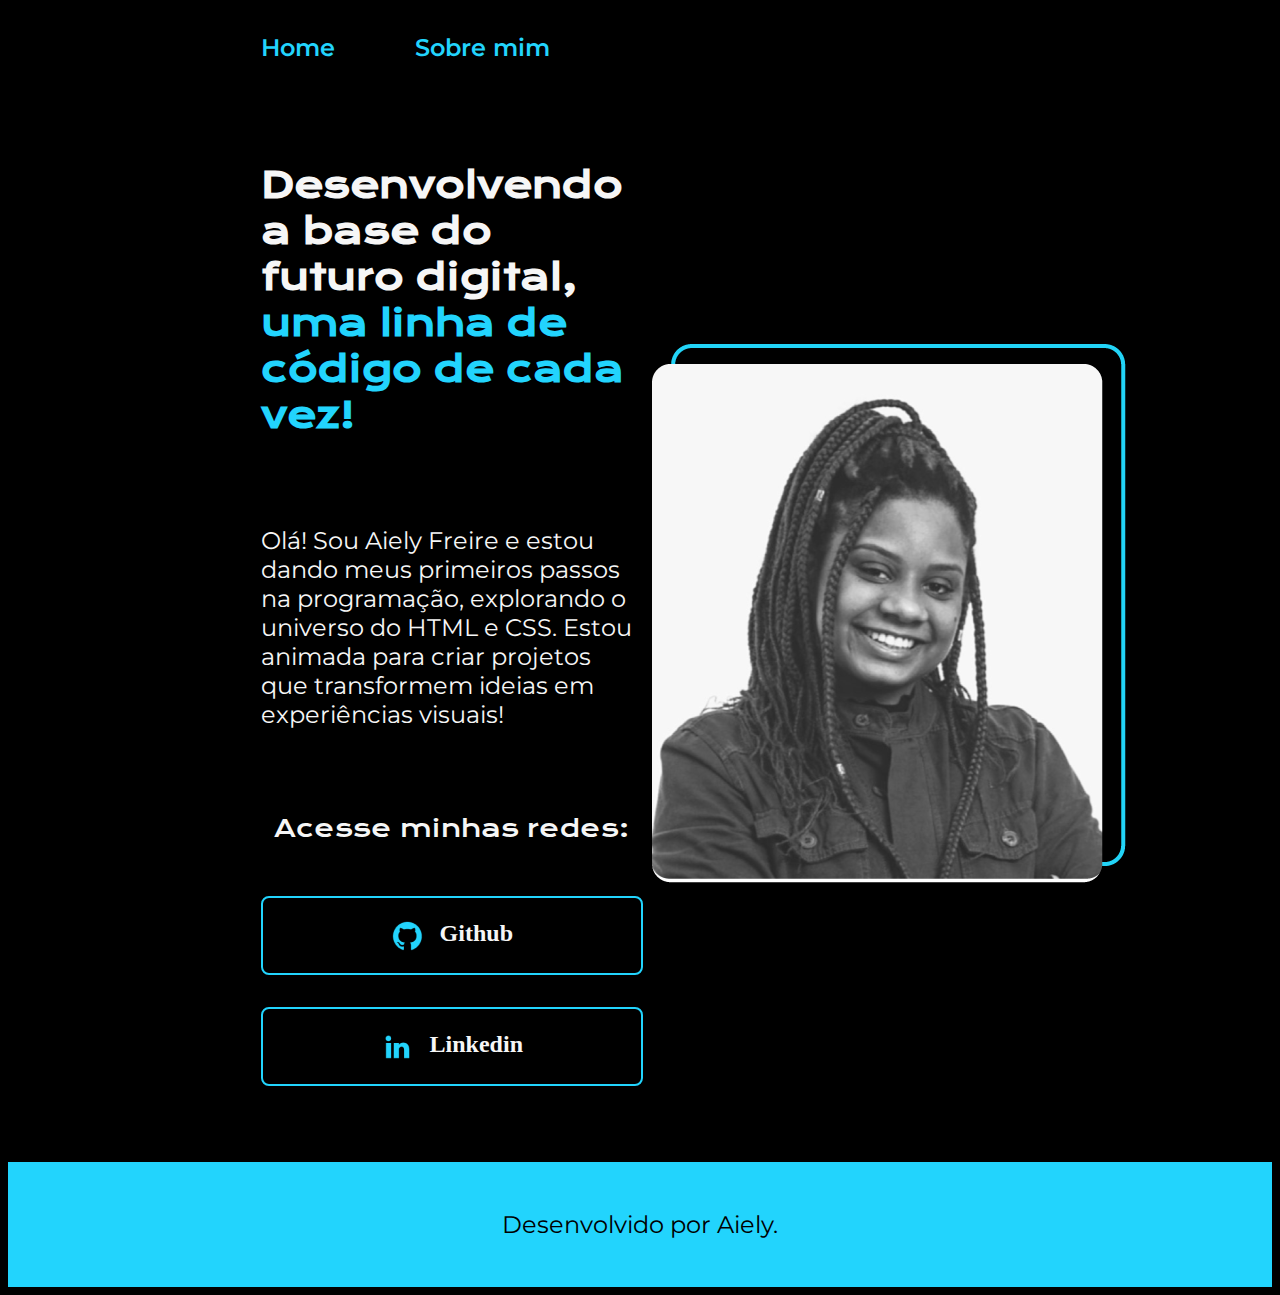
<file: index.html>
<!DOCTYPE html>
<html lang="pt-br">
<head>
    <meta charset="UTF-8">
    <meta http-equiv="X-UA-Compatible" content="IE=edge">
    <meta name="viewport" content="width=device-width, initial-scale=1.0">
    <title>Portifolio</title>
    <link rel="stylesheet" href="./Styles/Style.css">
</head>
<body>
    <header class="cabecalho">
        <nav class="cabecalho__menu">
            <a class="cabecalho__menu__link" href="index.html" >Home</a>
            <a class="cabecalho__menu__link" href="About.html" >Sobre mim</a>
        </nav>
    </header>
    <main class="apresentacao">
       <section class="apresentacao__conteudo">
            <h1 class="apresentacao__conteudo__titulo">Desenvolvendo a base do futuro digital, <strong class="titulo-destaque">uma linha de código de cada vez!</strong></h1>
            <p class="apresentacao__conteudo__texto">Olá! Sou Aiely Freire e estou dando meus primeiros passos na programação, explorando o universo do HTML e CSS. Estou animada para criar projetos que transformem ideias em experiências visuais!</p>
           <div class="apresentacao__links">
            <h2 class="apresentacao__links__subtitulo">Acesse minhas redes:</h2>
            <a class="apresentacao__links__link" href="https://github.com/AielyFreire">
            <img src="./Assets/github.png">
            Github </a>
            <a class="apresentacao__links__link" href="https://www.linkedin.com/in/aiely-freire-271652272/">
            <img  src="./Assets/linkedin.png">
            Linkedin </a>
        </div></section>

<img src="./Assets/profile-pic2.png" alt="Foto de Aiely">
</main>
    <footer class="rodape">
        <p>Desenvolvido por Aiely.</p>
    </footer>
</body>
</html>
</file>
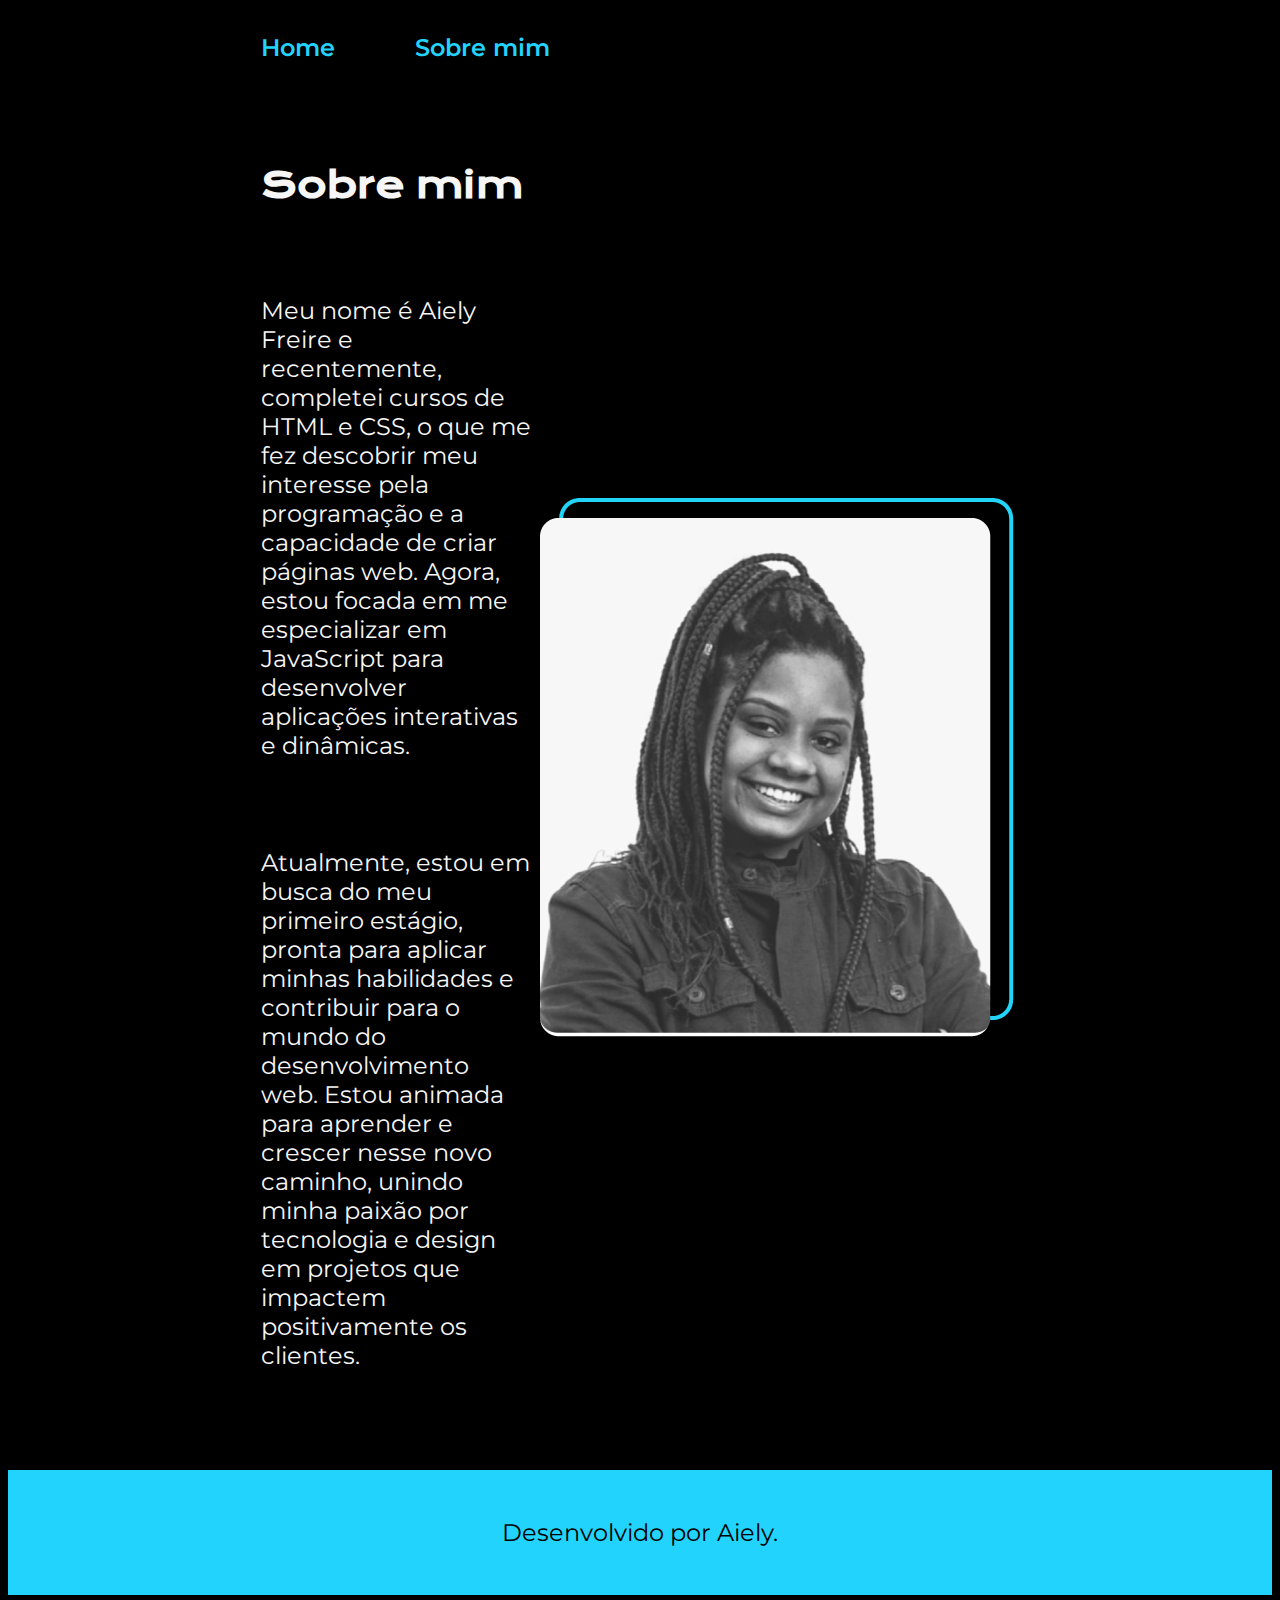
<file: About.html>
<!DOCTYPE html>
<html lang="pt-br">
<head>
    <meta charset="UTF-8">
    <meta name="viewport" content="width=device-width, initial-scale=1.0">
    <title>Sobre mim</title>
    <link rel="stylesheet" href="./Styles/Style.css">
</head>
<body>
  <header class="cabecalho">  
    <nav class="cabecalho__menu">
    <a class="cabecalho__menu__link" href="index.html" >Home</a>
    <a class="cabecalho__menu__link" href="About.html" >Sobre mim</a>
</nav>
</header>
<main class="apresentacao">
    <section class="apresentacao__conteudo">
    <h1 class="apresentacao__conteudo__titulo">Sobre mim</h1>
    <p class="apresentacao__conteudo__texto">Meu nome é Aiely Freire e recentemente, completei cursos de HTML e CSS, o que me fez descobrir meu interesse pela programação e a capacidade de criar páginas web. Agora, estou focada em me especializar em JavaScript para desenvolver aplicações interativas e dinâmicas.</p>
    <p class="apresentacao__conteudo__texto">Atualmente, estou em busca do meu primeiro estágio, pronta para aplicar minhas habilidades e contribuir para o mundo do desenvolvimento web. Estou animada para aprender e crescer nesse novo caminho, unindo minha paixão por tecnologia e design em projetos que impactem positivamente os clientes.</p>
   </section>
    <img src="./Assets/profile-pic2.png" alt="Foto de Aiely Freire">
</main>

  <footer class="rodape">
    <p>Desenvolvido por Aiely. </p>
</footer>
</body>
</html>
</file>
<file: Styles/Style.css>
@import url('https://fonts.googleapis.com/css2?family=Krona+One&family=Montserrat:ital,wght@0,600;1,600&display=swap');

:root {
 --cor-primaria:#000000;
 --cor-secundaria: #f6f6f6;
 --cor-terciaria: #22D4FD;  
 --cor-hover: #272727; 

 --fonte-primaria: 'Krona One', 'sans-serif';
 --fonte-secundaria: 'Montserrat', sans-serif;
}

margin {
margin:not(0)
padding not(0)
} 


body {

    box-sizing: border-box;
    background-color:var(--cor-primaria);
    color:var(--cor-secundaria)
}

.cabecalho {
    padding: 2% 0% 0% 20% ;

}

.cabecalho__menu {
    display: flex;
    gap: 80px;
}

.cabecalho__menu__link {
font-family: var(--fonte-secundaria);
font-size: 24px;
font-weight: 600;
color: var(--cor-terciaria);
text-decoration: none;

}
.apresentacao {
padding: 6% 20%;
display: flex;
align-items: center;
justify-content:space-between;
}

.apresentacao__conteudo {
    width: 615px;
    display: flex;
    flex-direction: column;
    gap: 40px;
}


.apresentacao__conteudo__titulo {
    font-size: 36px;
    font-family: var(--fonte-primaria);
}

.titulo-destaque {
    color: var(--cor-terciaria);
    
}
.apresentacao__conteudo__texto {
    font-size: 24px;
    font-family: var(--fonte-secundaria);
}

.apresentacao__links {
    display: flex;
    flex-direction: column;
    justify-content: space-between;
    align-items: center;
    gap: 32px;
}

.apresentacao__links__subtitulo {
    font-family: var(--fonte-primaria);
    font-weight: 400;
    font-size: 24px ;
}

.apresentacao__links__link {
    display: flex;
    justify-content: center;
    gap: 16px;
    border: 2px solid var(--cor-terciaria);
    width: 378px ;
    text-align: center;
    border-radius: 8px;
    font-size: 24px;
    font-weight: 600;
    padding: 21.5px 0;
    text-decoration: none;
    color: var(--cor-secundaria);
    font-family: var(--font-secundaria);

}

.apresentacao__links__link:hover {
    background-color: var(--cor-hover)
}

.rodape {
    padding: 24px;
    color: var(--cor-primaria);
    background-color: var(--cor-terciaria);
    text-align: center;
    font-family: var(--fonte-secundaria);
    font-size: 24px;
    font-weight: 400;
}
</file>
